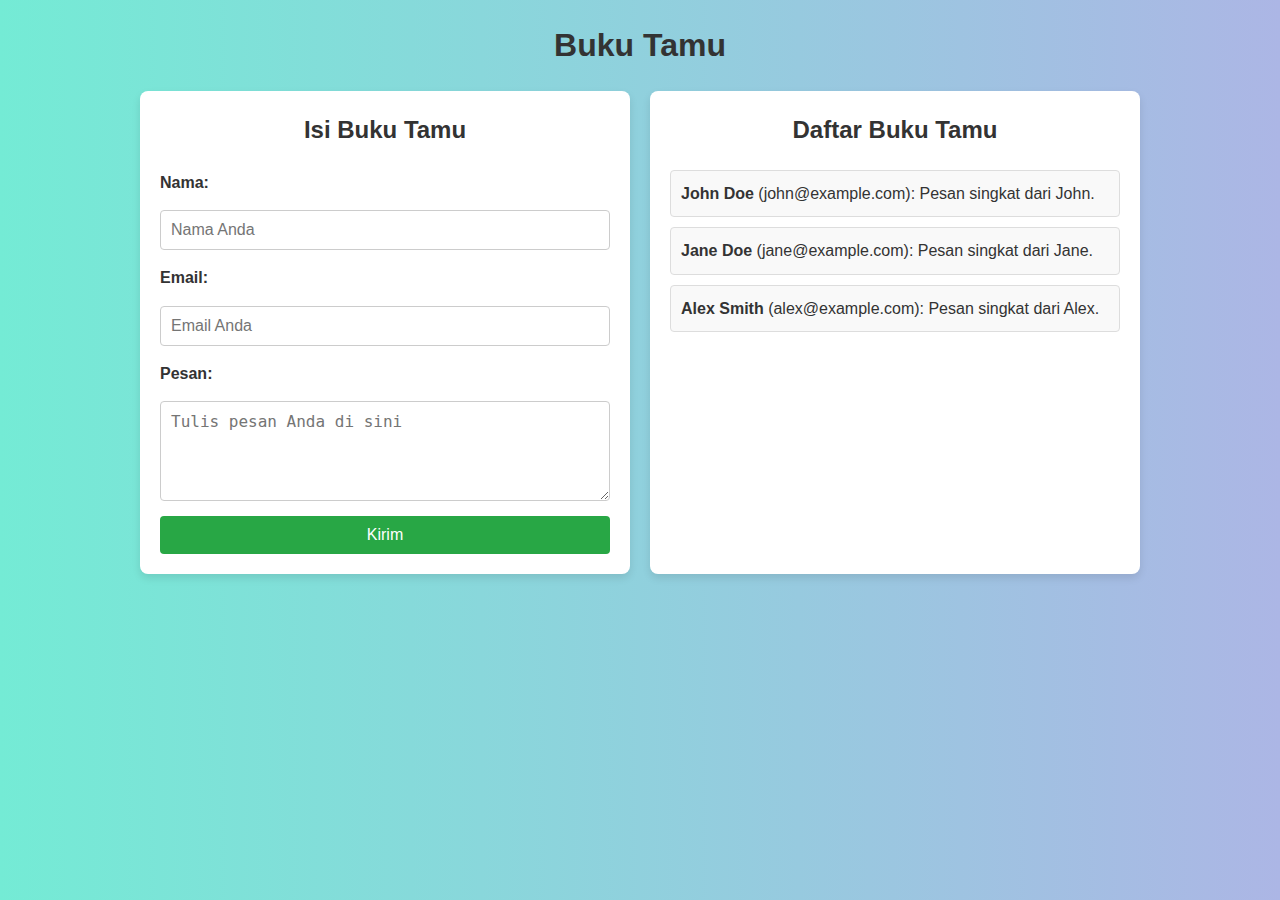
<file: Prak. Desain Web 2/index.html>
<!DOCTYPE html>
<html lang="en">
<head>
  <meta charset="UTF-8">
  <meta name="viewport" content="width=device-width, initial-scale=1.0">
  <title>Buku Tamu</title>
  <link rel="stylesheet" href="style.css">
</head>
<body>
  <header>
    <h1>Buku Tamu</h1>
  </header>

  <main class="container">
    <!-- Formulir Isi Buku Tamu -->
    <section class="form-section">
      <h2>Isi Buku Tamu</h2>
      <form action="#" method="POST">
        <label for="name">Nama:</label>
        <input type="text" id="name" name="name" placeholder="Nama Anda" required>

        <label for="email">Email:</label>
        <input type="email" id="email" name="email" placeholder="Email Anda" required>

        <label for="message">Pesan:</label>
        <textarea id="message" name="message" placeholder="Tulis pesan Anda di sini" required></textarea>

        <button type="submit">Kirim</button>
      </form>
    </section>

    <!-- Daftar Buku Tamu -->
    <section class="guest-list">
      <h2>Daftar Buku Tamu</h2>
      <ul>
        <li><strong>John Doe</strong> (john@example.com): Pesan singkat dari John.</li>
        <li><strong>Jane Doe</strong> (jane@example.com): Pesan singkat dari Jane.</li>
        <li><strong>Alex Smith</strong> (alex@example.com): Pesan singkat dari Alex.</li>
      </ul>
    </section>
  </main>
</body>
</html>
</file>
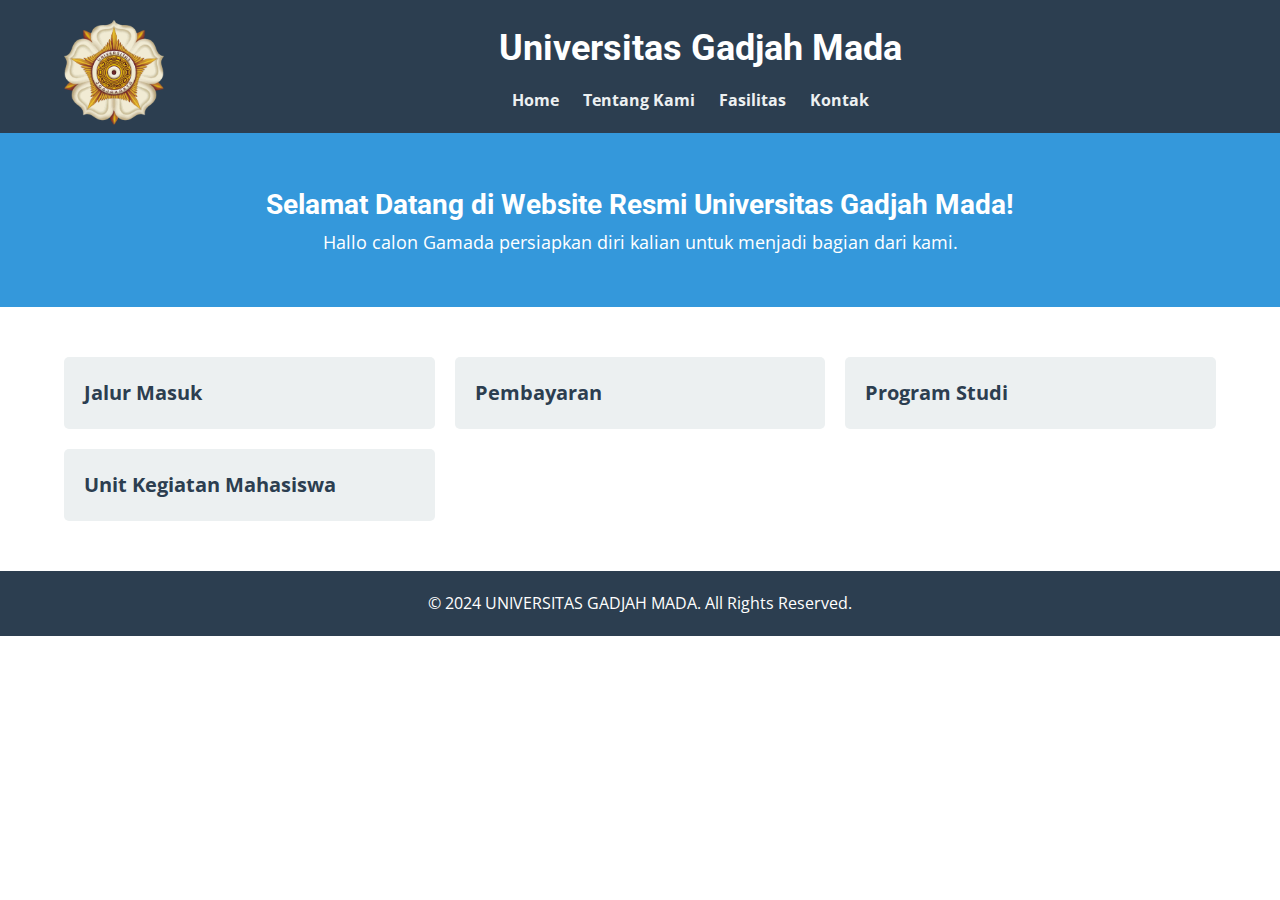
<file: Prak. Desain Web 3/index.html>
<!DOCTYPE html>
<html lang="en">
<head>
    <meta charset="UTF-8">
    <meta http-equiv="X-UA-Compatible" content="IE=edge">
    <meta name="viewport" content="width=device-width, initial-scale=1.0">
    <title>Website Kampus</title>
    <link rel="stylesheet" href="style.css">
    <style>
        .item p {
            display: none; /* Awalnya tersembunyi */
        }
        .item:hover p {
            display: block; /* Tampilkan saat di-hover */
        }
    </style>
</head>
<body>
    <header>
        <div class="container">
            <img src="logo.png" alt="Logo Universitas Pancasila" class="logo">
            <h1>Universitas Gadjah Mada</h1>
            <nav>
                <ul>
                    <li><a href="#">Home</a></li>
                    <li><a href="#">Tentang Kami</a></li>
                    <li><a href="#">Fasilitas</a></li>
                    <li><a href="#">Kontak</a></li>
                </ul>
            </nav>
        </div>
    </header>

    <section class="hero">
        <div class="container">
            <h2>Selamat Datang di Website Resmi Universitas Gadjah Mada!</h2>
            <p>Hallo calon Gamada persiapkan diri kalian untuk menjadi bagian dari kami.</p>
        </div>
    </section>

    

    <section class="content">
        <div class="container">
            <div class="item">
                <h4>Jalur Masuk</h4>
                <p>Informasi mengenai jalur masuk Mahasiswa baru.</p>
            </div>
            <div class="item">
                <h4>Pembayaran</h4>
                <p>Informasi mengenai biaya semester setiap program studi.</p>
            </div>
            <div class="item">
                <h4>Program Studi</h4>
                <p>Informasi mengenai program studi yang tersedia.</p>
            </div>
            <div class="item">
                <h4>Unit Kegiatan Mahasiswa</h4>
                <p>Informasi berbagai macam UKM yang dapat diikuti oleh Mahasiswa.</p>
            </div>
        </div>
    </section>

    <footer>
        <div class="container">
            <p>&copy; 2024 UNIVERSITAS GADJAH MADA. All Rights Reserved.</p>
        </div>
    </footer>
</body>
</html>
</file>
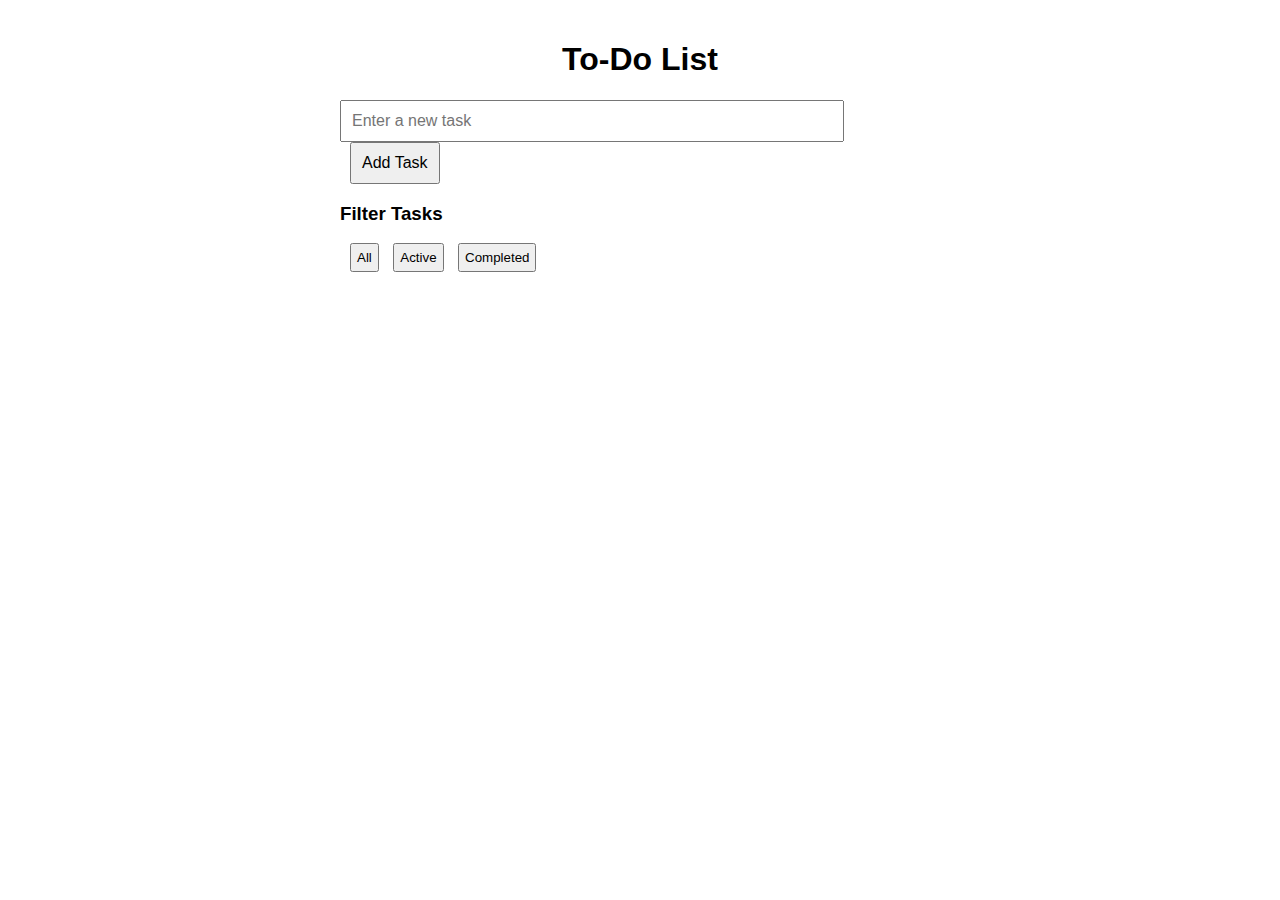
<file: Prak. Desain Web 4/index.html>
<!DOCTYPE html>
<html lang="en">
<head>
    <meta charset="UTF-8">
    <meta name="viewport" content="width=device-width, initial-scale=1.0">
    <title>To-Do List App</title>
    <style>
        body {
            font-family: Arial, sans-serif;
            margin: 0 auto;
            padding: 20px;
            max-width: 600px;
        }
        h1 {
            text-align: center;
        }
        #task-input {
            width: 80%;
            padding: 10px;
            font-size: 16px;
        }
        #add-task-btn {
            padding: 10px;
            font-size: 16px;
        }
        ul {
            list-style-type: none;
            padding: 0;
        }
        li {
            display: flex;
            justify-content: space-between;
            padding: 10px;
            border-bottom: 1px solid #ccc;
        }
        li.completed {
            text-decoration: line-through;
        }
        button {
            margin-left: 10px;
            padding: 5px;
        }
    </style>
</head>
<body>
    <h1>To-Do List</h1>
    <input type="text" id="task-input" placeholder="Enter a new task">
    <button id="add-task-btn">Add Task</button>

    <h3>Filter Tasks</h3>
    <button onclick="filterTasks('all')">All</button>
    <button onclick="filterTasks('active')">Active</button>
    <button onclick="filterTasks('completed')">Completed</button>

    <ul id="task-list"></ul>

    <script src="app.js"></script>
</body>
</html>
</file>
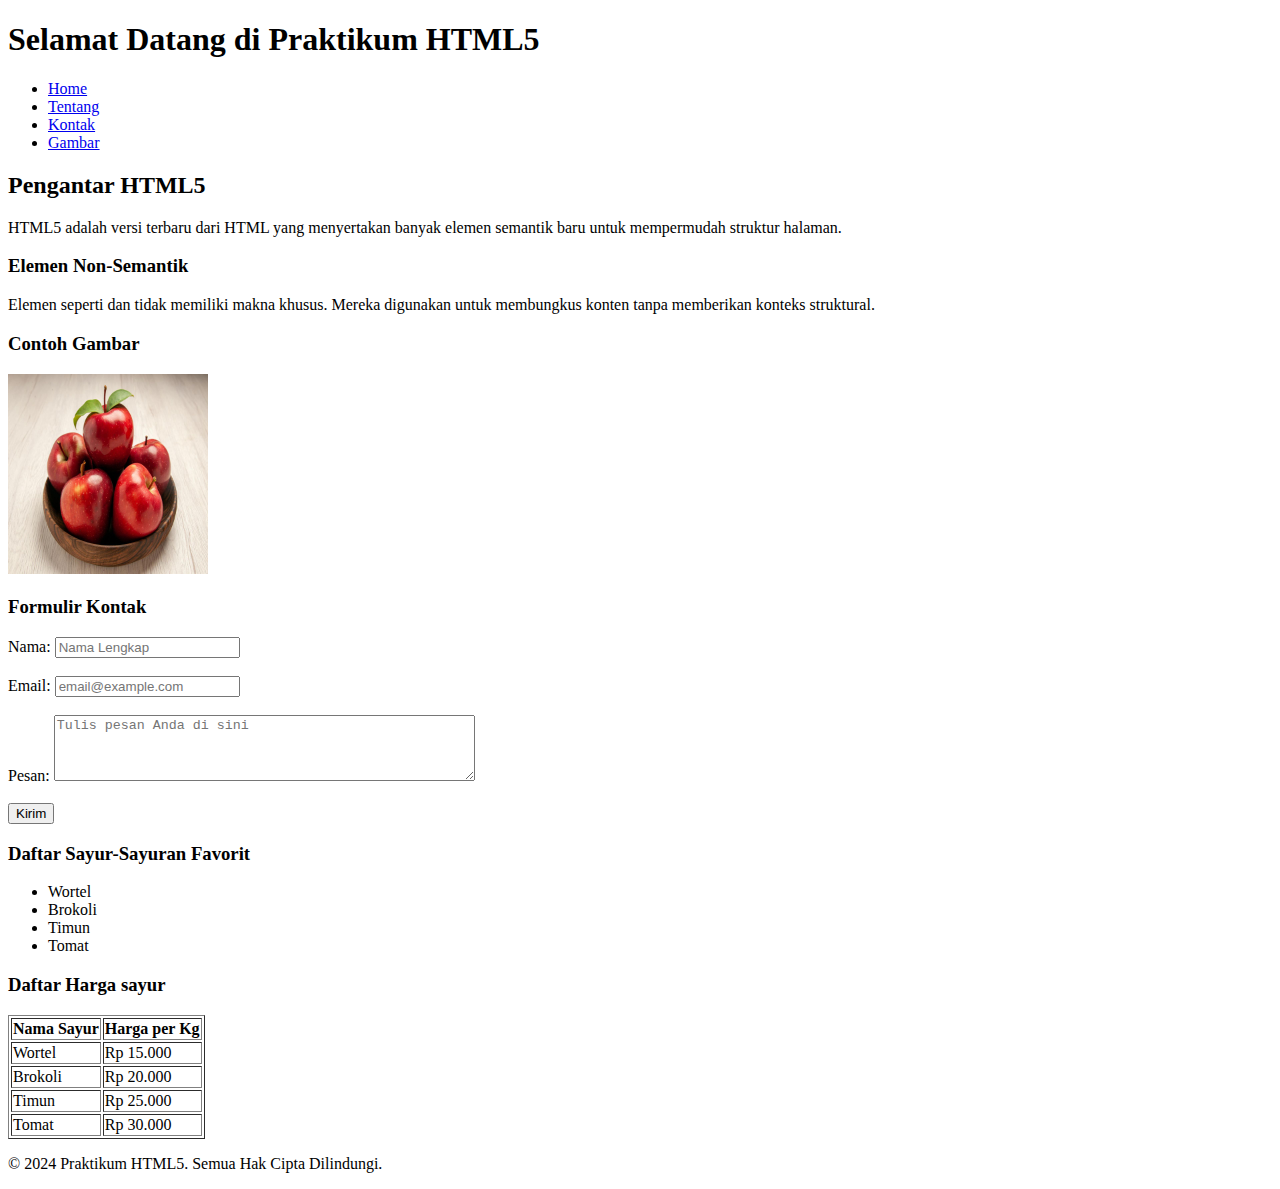
<file: Prak. Desain Web/index.html>
<!DOCTYPE html>
   <html lang="en">
   <head>
   	<meta charset="UTF-8">
   	<meta name="viewport" content="width=device-width, initial-scale=1.0">
   	<title>Praktikum HTML5</title>
   </head>
   <body>
   	<!-- Elemen Semantik -->
  	<header>
      	<h1>Selamat Datang di Praktikum HTML5</h1>
      	<nav>
          	<ul>
              	<li><a href="#home">Home</a></li>
              	<li><a href="#about">Tentang</a></li>
                <li><a href="#contact">Kontak</a></li>
				<li><a href="#image">Gambar</a></li>
          	</ul>
      	</nav>
  	</header>
   
  	<main>
      	<section id="home">
          	<article>
              	<h2>Pengantar HTML5</h2>
   	           <p>HTML5 adalah versi terbaru dari HTML yang menyertakan banyak elemen semantik baru untuk mempermudah struktur halaman.</p>
          	</article>
      	</section>
   
      	<!-- Elemen Non-Semantik -->
      	<div>
          	<h3>Elemen Non-Semantik</h3>
          	<p>Elemen seperti dan tidak memiliki makna khusus. Mereka digunakan untuk membungkus konten tanpa memberikan konteks struktural.</p>
      	</div>
   
      	<!-- Elemen Gambar -->
      	<section>
          	<h3>Contoh Gambar</h3>
          	<img src="Apel.jpg" width="200" height="200" alt="Contoh gambar">
      	</section>
   
      	<!-- Elemen Form -->
      	<section>
          	<h3>Formulir Kontak</h3>
          	<form action="#" method="post">
              	<label for="name">Nama:</label>
              	<input type="text" id="name" name="name" placeholder="Nama Lengkap">
              	<br><br>
              	<label for="email">Email:</label>
              	<input type="email" id="email" name="email" placeholder="email@example.com">
              	<br><br>
              	<label for="message">Pesan:</label>
              	<textarea id="message" name="message" rows="4" cols="50" placeholder="Tulis pesan Anda di sini"></textarea>
        	      <br><br>
              	<input type="submit" value="Kirim">
          	</form>
      	</section>
   
      	<!-- Elemen List -->
      	<section>
          	<h3>Daftar Sayur-Sayuran Favorit</h3>
          	<ul>
              	<li>Wortel</li>
              	<li>Brokoli</li>
              	<li>Timun</li>
              	<li>Tomat</li>
          	</ul>
      	</section>
   
      	<!-- Elemen Tabel -->
      	<section>
          	<h3>Daftar Harga sayur</h3>
          	<table border="1">
              	<thead>
                  	<tr>
                      	<th>Nama Sayur</th>
                      	<th>Harga per Kg</th>
 	                 </tr>
              	</thead>
              	<tbody>
                  	<tr>
                      	<td>Wortel</td>
                      	<td>Rp 15.000</td>
                  	</tr>
              	    <tr>
                      	<td>Brokoli</td>
                      	<td>Rp 20.000</td>
                  	</tr>
                  	<tr>
                      	<td>Timun</td>
                      	<td>Rp 25.000</td>
                  	</tr>
                  	<tr>
                      	<td>Tomat</td>
                      	<td>Rp 30.000</td>
                  	</tr>
              	</tbody>
          	</table>
      	</section>
  	</main>
  
 	<!-- Footer -->
 	<footer>
     	<p>© 2024 Praktikum HTML5. Semua Hak Cipta Dilindungi.</p>
 	</footer>
 </body>
 </html>
</file>
<file: Prak. Desain Web 2/style.css>
/* Aturan dasar */
* {
    margin: 0;
    padding: 0;
    box-sizing: border-box;
  }
  
  body {
    font-family: Arial, sans-serif;
    line-height: 1.6;
    background-color: #f4f4f4;
    color: #333;
    padding: 20px;
  }
  
  h1, h2 {
    text-align: center;
    margin-bottom: 20px;
  }
  
  .container {
    display: flex;
    justify-content: space-between;
    gap: 20px;
    max-width: 1000px;
    margin: 0 auto;
  }
  
  .form-section, .guest-list {
    flex: 1;
    background-color: white;
    padding: 20px;
    border-radius: 8px;
    box-shadow: 0 4px 8px rgba(0, 0, 0, 0.1);
  }

  /* Formulir Buku Tamu */
form {
    display: flex;
    flex-direction: column;
    gap: 15px;
  }
  
  label {
    font-weight: bold;
  }
  
  input[type="text"], input[type="email"], textarea {
    padding: 10px;
    border: 1px solid #ccc;
    border-radius: 4px;
    font-size: 16px;
    width: 100%;
  }
  
  textarea {
    height: 100px;
    resize: vertical;
  }
  
  button {
    padding: 10px;
    background-color: #28a745;
    color: white;
    border: none;
    border-radius: 4px;
    cursor: pointer;
    font-size: 16px;
  }
  
  button:hover {
    background-color: #218838;
  }

  .guest-list ul {
    list-style-type: none;
    padding: 0;
  }
  
  .guest-list li {
    background-color: #f9f9f9;
    border: 1px solid #ddd;
    padding: 10px;
    margin-bottom: 10px;
    border-radius: 4px;
  }

  @media (max-width: 768px) {
    .container {
      flex-direction: column;
    }
  
    .form-section, .guest-list {
      width: 100%;
    }
  }

  /* Menambahkan background gradien */
body {
    background: linear-gradient(to right, #74ebd5, #acb6e5);
  }
  
  /* Mengimpor font dari Google Fonts */
  @import url('https://fonts.googleapis.com/css2?family=Roboto:wght@400;700&display=swap');
  
  body {
    font-family: 'Roboto', sans-serif;
  }
</file>
<file: Prak. Desain Web 3/style.css>
/* Import Google Fonts */
@import url('https://fonts.googleapis.com/css2?family=Roboto:wght@400;700&family=Open+Sans:wght@400;600&display=swap');

/* Reset CSS */
* {
    margin: 0;
    padding: 0;
    box-sizing: border-box;
}

/* Body Style */
body {
    font-family: 'Open Sans', sans-serif;
    color: #333;
    background-image:url('https://gss.geo.ugm.ac.id/wp-content/uploads/sites/802/2019/04/gedung-pusat.jpg');
    background-size: cover;
    line-height: 1.6;
}

/* Container */
.container {
    width: 90%;
    max-width: 1200px;
    margin: 0 auto;
}

.logo {
    width: 100px; /* Sesuaikan ukuran logo */
    height: auto;
    float: left; /* Posisi logo di kiri */
    margin-right: 20px; /* Ruang antara logo dan teks */
}

/* Header */
header {
    background-color: #2C3E50;
    color: #fff;
    padding: 20px 0;
    text-align: center;
}

header h1 {
    font-family: 'Roboto', sans-serif;
    font-size: 36px;
}

nav ul {
    list-style: none;
    margin-top: 10px;
}

nav ul li {
    display: inline;
    margin-right: 20px;
}

nav ul li a {
    color: #ecf0f1;
    text-decoration: none;
    font-weight: bold;
    transition: color 0.5s ease-in-out;
}

nav ul li a:hover {
    color: #3498db;
    transition: color 0.5s ease-in-out;
}

/* Hero Section */
.hero {
    background-color: #3498db;
    color: #fff;
    padding: 50px 0;
    text-align: center;
}

.hero h2 {
    font-family: 'Roboto', sans-serif;
    font-size: 28px;
    transition: font-size 0.7s ease-in-out;
}

.hero p {
    font-size: 18px;
}

/* Content Section */
.content {
    padding: 50px 0;
    text-align: center;
}

.content h3 {
    font-family: 'Roboto', sans-serif;
    font-size: 24px;
    color: #dde4ea;
}

.content p {
    font-size: 16px;
    margin-top: 10px;
    color: #e9f0f1;
}

/* Footer */
footer {
    background-color: #2C3E50;
    color: #fff;
    text-align: center;
    padding: 20px 0;
}

footer p {
    margin: 0;
}

/* Responsive Design */
@media (max-width: 768px) {
    header h1 {
        font-size: 28px;
    }

    .hero h2 {
        font-size: 24px;
    }

    .content h3 {
        font-size: 20px;
    }

    nav ul li {
        display: block;
        margin: 10px 0;
    }
}

/* Content Grid Layout */
.content .container {
    display: grid;
    grid-template-columns: repeat(auto-fit, minmax(300px, 1fr));
    gap: 20px;
}

.content .item {
    background-color: #ecf0f1;
    padding: 20px;
    border-radius: 5px;
    text-align: left;
}

.content .item h4 {
    font-size: 20px;
    color: #2C3E50;
}

.content .item p {
    font-size: 14px;
    color: #7f8c8d;
}
</file>
